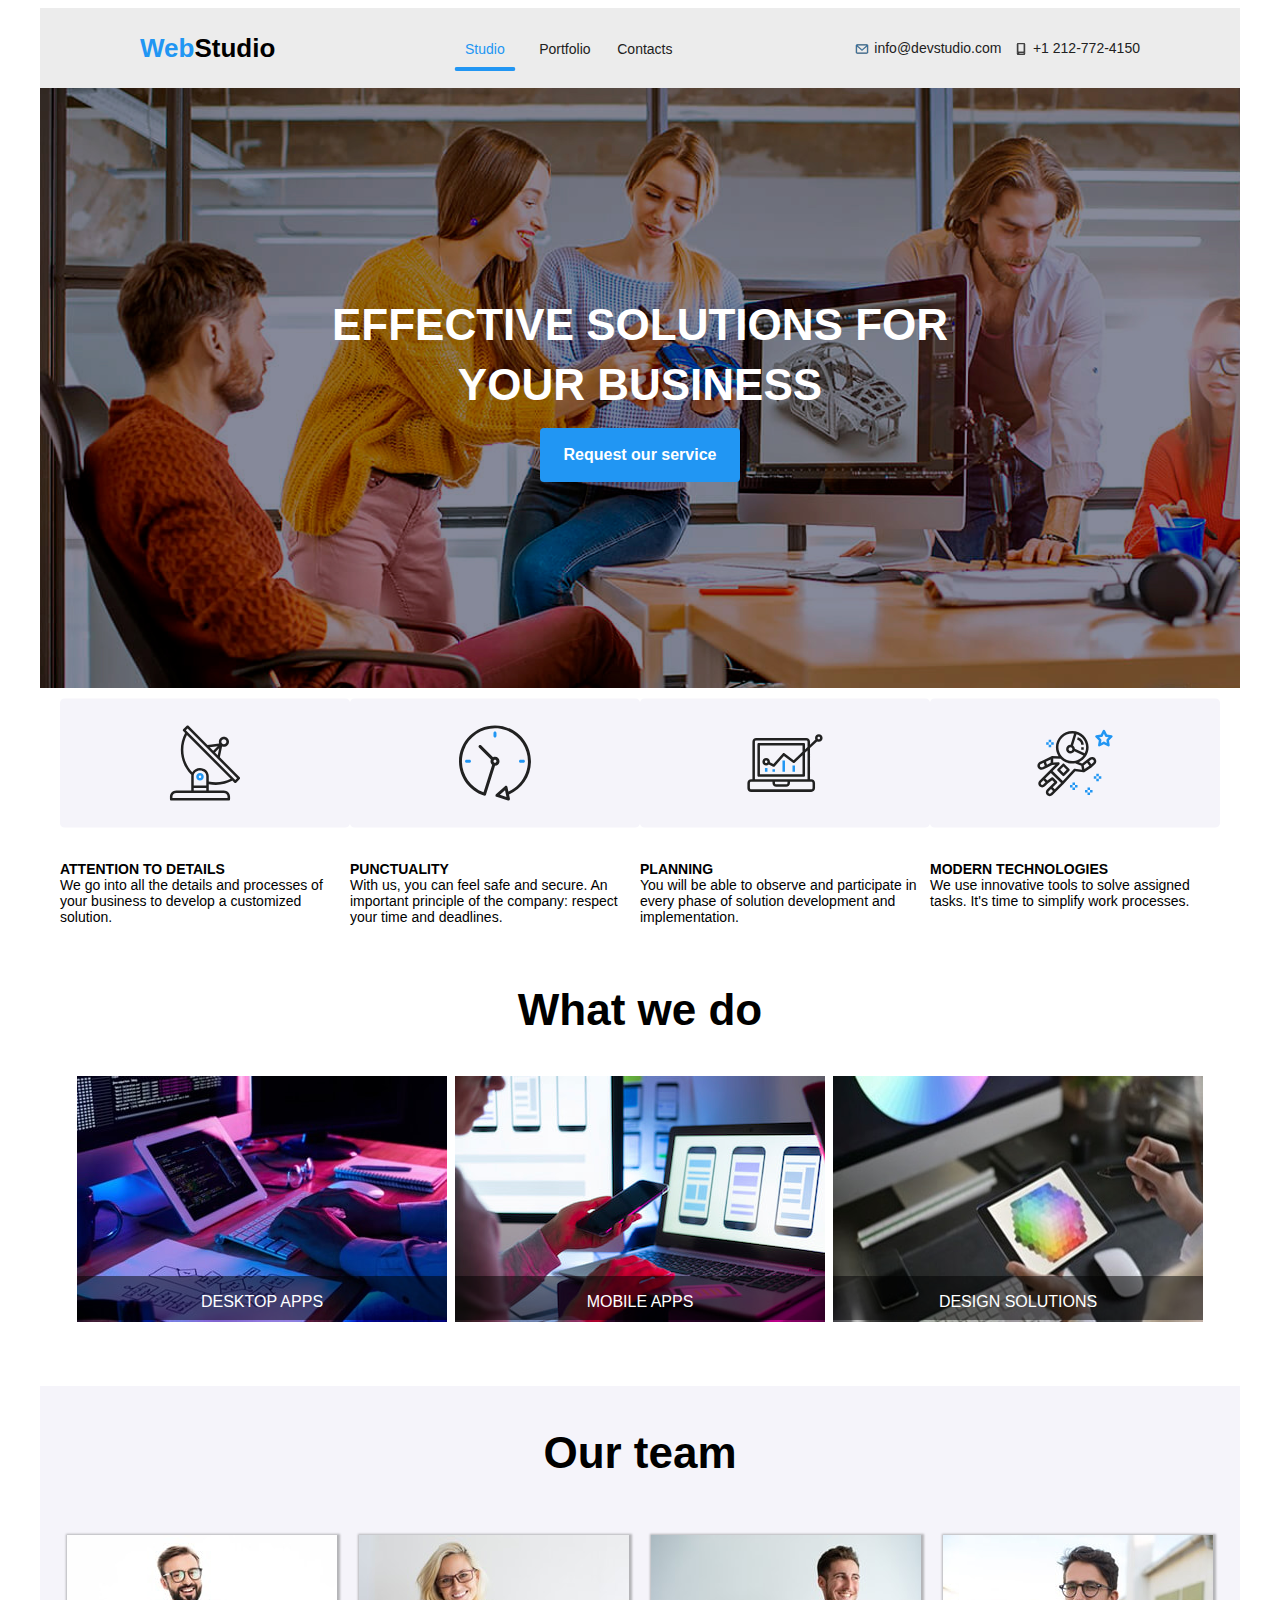
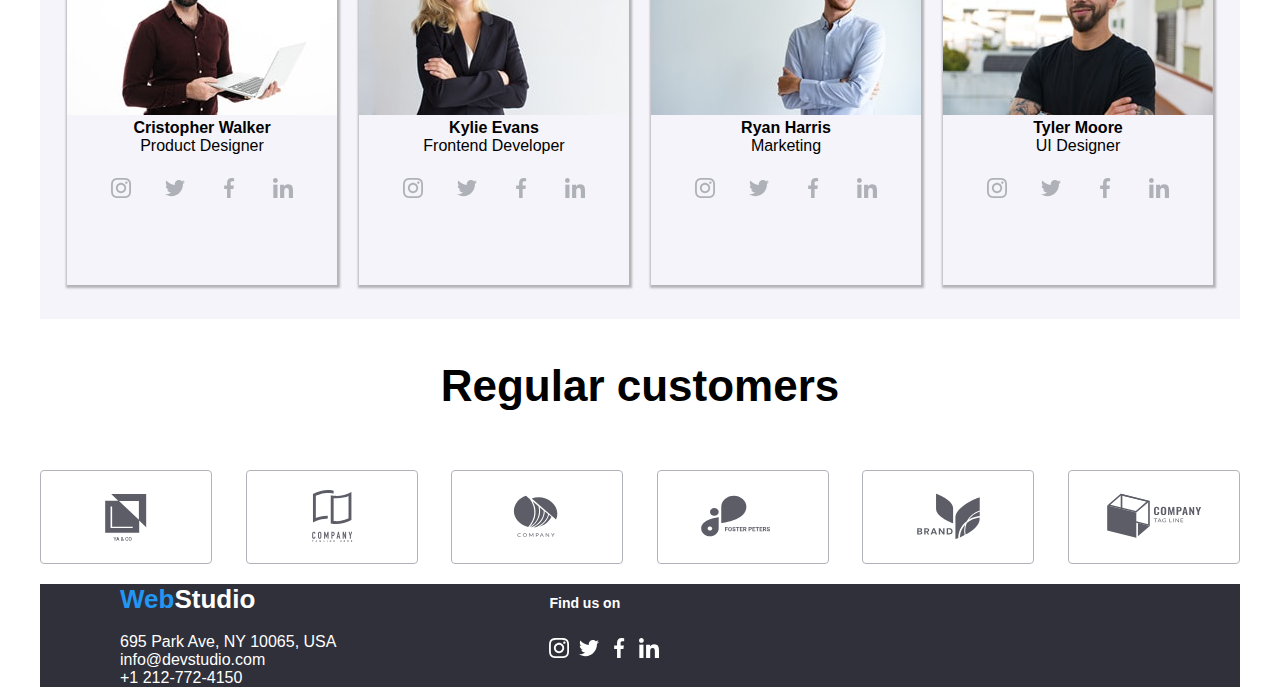
<file: index.html>
<!DOCTYPE html>
<html lang="en">
    <head>
        <meta charset="UTF-8">
        <meta name="viewport" content="width=device-width, initial-scale=1.0">
        <link rel="stylesheet" href="./css/styles.css">
        <title>Modul 1, Lectia 1</title>
    </head>
    <body class="container">
        <!-- header section -->
        <header>
            <div>
                <div class="top-menu">
                    <div class="top-menu__webstudio"><span style="color: #2196f3;">Web</span>Studio</div>
                    <div style="margin-top: 36px;">
                        <nav>
                            <div class="header__row-cells">
                                <div class="header__column-cells">
                                    <span class="header__static_text header__cell">Studio</span>
                                    <div  class="header__cell" style="padding-top: 10px;">
                                        <svg class="header__line_static">
                                            <use href="./images/icons.svg#line_sprite" />
                                        </svg>
                                    </div>
                                </div>
                                <div class="header__column-cells header__cell">
                                    <a href="./portofoliu.html" class="header__active_text header__cell">Portfolio</a>
                                    <div class="div_active">
                                        <svg class="header__line_static" style="padding-top: 10px;">
                                            <use href="./images/icons.svg#line_sprite" />
                                        </svg>
                                    </div>
                                </div>
                                <div class="header__column-cells header__cell">
                                    <a href="." class="header__active_text">Contacts</a>
                                    <div class="div_active">
                                        <svg class="header__line_static" style="padding-top: 10px;">
                                            <use href="./images/icons.svg#line_sprite" />
                                        </svg>
                                    </div>
                                </div>
                            </div>
                        </nav>
                    </div>
                    <div class="top-menu__contacts">
                        <svg class="email_envelope" id="id_envelope">
                            <use href="./images/icons.svg#envelope" />
                        </svg>
                        &nbsp;<a href="mailto:info@devstudio.com" id="id_mail">info@devstudio.com</a>&nbsp;&nbsp;&nbsp;
                        <svg class="email_envelope" id="id_smartphone">
                            <use href="./images/icons.svg#smartphone" />
                        </svg>
                        &nbsp;<a href="tel:+12127724150" id="id_phone_number">+1 212-772-4150</a>
                    </div>
                </div>
            </div>
        </header>
        <main>
            <div class="container">
                <!-- main button section  -->
                <section class="main_title">
                    <div style="text-align: center;">
                    <h2>EFFECTIVE SOLUTIONS FOR<br>
                        YOUR BUSINESS<br>
                        <button data-modal-open type="button" class="main__button">Request our service</button>
                    </h2>
                    </div>
                </section>

                <!-- presentation section -->
                <section class="index__main__presentation">
                    <div class="index__main__presentation_module">
                        <svg width="290">
                            <use href="./images/icons.svg#antenna" />
                        </svg>
                        <h4>
                            <b>ATTENTION TO DETAILS</b><br>
                            We go into all the details and processes of your business to develop a customized solution.
                        </h4>
                    </div>
                    <div class="index__main__presentation_module">
                        <svg width="290">
                            <use href="./images/icons.svg#clock" />
                        </svg>
                        <h4>
                            <b>PUNCTUALITY</b><br>
                            With us, you can feel safe and secure. An important principle of the company: respect your time and deadlines.
                        </h4>
                    </div>
                    <div class="index__main__presentation_module">
                        <svg width="290">
                            <use href="./images/icons.svg#line_on_monitor" />
                        </svg>
                        <h4>
                            <b>PLANNING</b><br>
                            You will be able to observe and participate in every phase of solution development and implementation.
                        </h4>
                    </div>
                    <div class="index__main__presentation_module">
                        <svg width="290">
                            <use href="./images/icons.svg#astronaut" />
                        </svg>
                        <h4>
                            <b>MODERN TECHNOLOGIES</b><br>
                            We use innovative tools to solve assigned tasks. It's time to simplify work processes.
                        </h4>
                    </div>
                </section>

                <!-- tech images section -->
                <section>
                    <h2 style="text-align: center;">What we do</h2>
                    <ul class="index__main__images__ul">
                        <li style="list-style-type: none; text-align: center;">
                            <img 
                                src="./images/tech_1_w370.jpg"
                                alt="Working on keyboard"
                                width="370"
                            >
                            <div class="index__main__images__text">DESKTOP APPS</div>
                        </li>
                        <li style="list-style-type: none; text-align: center;">
                            <img 
                                src="./images/tech_2_w370.jpg"
                                alt="Mobile style on display"
                                width="370"
                            >
                            <div class="index__main__images__text">MOBILE APPS</div>
                        </li>
                        <li  style="list-style-type: none; text-align: center;">
                            <img 
                                src="./images/tech_3_w370.jpg"
                                alt="Color selection"
                                width="370"
                            >
                            <div class="index__main__images__text">DESIGN SOLUTIONS</div>
                        </li>
                    </ul>
                </section>

                <!-- team section -->
                <section class="index__main__team">
                    <div><h2 style="text-align: center;">Our team</h2></div>
                    <ul class="index__main__team__ul">
                        <li style="list-style-type: none;" class="index__main__team__ul__li">
                            <img 
                                src="./images/face_1_cristopher_walker_w270.jpg"
                                alt="Cristopher Walker"
                                width="270"
                            ><br>
                            <div style="text-align: center;">
                                <b>Cristopher Walker</b><br>
                                Product Designer
                            </div>
                            <div class="index__social-bar">
                                <div class="index__social-box">
                                    <svg class="index__social-network">
                                        <use href="./images/icons.svg#instagram" />
                                    </svg>
                                </div>
                                <div class="index__social-box">
                                    <svg class="index__social-network">
                                        <use href="./images/icons.svg#twitter" />
                                    </svg>
                                </div>
                                <div class="index__social-box">
                                    <svg class="index__social-network">
                                        <use href="./images/icons.svg#facebook" />
                                    </svg>
                                </div>
                                <div class="index__social-box">
                                    <svg class="index__social-network">
                                        <use href="./images/icons.svg#linkedin" />
                                    </svg>
                                </div>
                            </div>
                        </li>
                        <li style="list-style-type: none;" class="index__main__team__ul__li">
                            <img 
                                src="./images/face_2_kylie_evans_w270.jpg"
                                alt="Kylie Evans"
                                width="270"
                            ><br>
                            <div style="text-align: center;">
                                <b>Kylie Evans</b><br>
                                Frontend Developer
                            </div>
                            <div class="index__social-bar">
                                <div class="index__social-box">
                                    <svg class="index__social-network">
                                        <use href="./images/icons.svg#instagram" />
                                    </svg>
                                </div>
                                <div class="index__social-box">
                                    <svg class="index__social-network">
                                        <use href="./images/icons.svg#twitter" />
                                    </svg>
                                </div>
                                <div class="index__social-box">
                                    <svg class="index__social-network">
                                        <use href="./images/icons.svg#facebook" />
                                    </svg>
                                </div>
                                <div class="index__social-box">
                                    <svg class="index__social-network">
                                        <use href="./images/icons.svg#linkedin" />
                                    </svg>
                                </div>
                            </div>
                        </li>
                        <li style="list-style-type: none;" class="index__main__team__ul__li">
                            <img 
                                src="./images/face_3_ryan_harris_w270.jpg"
                                alt="Ryan Harris"
                                width="270"
                            ><br>
                            <div style="text-align: center;">
                                <b>Ryan Harris</b><br>
                                Marketing
                            </div>
                            <div class="index__social-bar">
                                <div class="index__social-box">
                                    <svg class="index__social-network">
                                        <use href="./images/icons.svg#instagram" />
                                    </svg>
                                </div>
                                <div class="index__social-box">
                                    <svg class="index__social-network">
                                        <use href="./images/icons.svg#twitter" />
                                    </svg>
                                </div>
                                <div class="index__social-box">
                                    <svg class="index__social-network">
                                        <use href="./images/icons.svg#facebook" />
                                    </svg>
                                </div>
                                <div class="index__social-box">
                                    <svg class="index__social-network">
                                        <use href="./images/icons.svg#linkedin" />
                                    </svg>
                                </div>
                            </div>
                        </li>
                        <li style="list-style-type: none;" class="index__main__team__ul__li">
                            <img 
                                src="./images/face_4_tyler_moore_w270.jpg"
                                alt="Tyler Moore"
                                width="270"
                            ><br>
                            <div style="text-align: center;">
                                <b>Tyler Moore</b><br>
                                UI Designer
                            </div>
                            <div class="index__social-bar">
                                <div class="index__social-box">
                                    <svg class="index__social-network">
                                        <use href="./images/icons.svg#instagram" />
                                    </svg>
                                </div>
                                <div class="index__social-box">
                                    <svg class="index__social-network">
                                        <use href="./images/icons.svg#twitter" />
                                    </svg>
                                </div>
                                <div class="index__social-box">
                                    <svg class="index__social-network">
                                        <use href="./images/icons.svg#facebook" />
                                    </svg>
                                </div>
                                <div class="index__social-box">
                                    <svg class="index__social-network">
                                        <use href="./images/icons.svg#linkedin" />
                                    </svg>
                                </div>
                            </div>
                        </li>
                    </ul>
                </section>
                <!-- customers section -->
                <section>
                    <div style="width: 100%;">
                        <h2 style="text-align: center;">Regular customers</h2><br>
                    </div>
                    <div class="index__main__customers-icons">
                        <svg class="index__main__customer-icon">
                            <use href="./images/icons.svg#logo-index-client-1" />
                        </svg>
                        <svg class="index__main__customer-icon">
                            <use href="./images/icons.svg#logo-index-client-2" />
                        </svg>
                        <svg class="index__main__customer-icon">
                            <use href="./images/icons.svg#logo-index-client-3" />
                        </svg>
                        <svg class="index__main__customer-icon">
                            <use href="./images/icons.svg#logo-index-client-4" />
                        </svg>
                        <svg class="index__main__customer-icon">
                            <use href="./images/icons.svg#logo-index-client-5" />
                        </svg>
                        <svg class="index__main__customer-icon">
                            <use href="./images/icons.svg#logo-index-client-6" />
                        </svg>
                        
                    </div>
                </section>
            </div>
        </main>
        <!-- footer section -->
        <footer>
            <div class="index__footer">
                <div>
                    <div class="top-menu__webstudio"><span style="color: #2196f3;">Web</span>Studio</div><br>
                    695 Park Ave, NY 10065, USA<br>
                    info@devstudio.com<br>
                    +1 212-772-4150
                </div>
                <div class="top-menu__webstudio">
                    <span style="font-size: 14px; line-height: 16.41px; padding-bottom: 22px;">Find us on</span>
                    <div class="index__social-bar">
                        <div class="index__social-box-bis">
                            <svg class="index__social-network">
                                <use href="./images/icons.svg#instagram-white" />
                            </svg>
                        </div>
                        <div class="index__social-box-bis">
                            <svg class="index__social-network">
                                <use href="./images/icons.svg#twitter-white" />
                            </svg>
                        </div>
                        <div class="index__social-box-bis">
                            <svg class="index__social-network">
                                <use href="./images/icons.svg#facebook-white" />
                            </svg>
                        </div>
                        <div class="index__social-box-bis">
                            <svg class="index__social-network">
                                <use href="./images/icons.svg#linkedin-white" />
                            </svg>
                        </div>
                    </div>

                </div>
            </div>
        </footer>
        <div data-modal class="is-hidden">
            <div data-modal-content>
                <form name="user-information" class="index__user-information">
                    
                    <div style="font-size: 20px; align-self: center; margin-top: 30px;"> 
                        Leave your information and we'll call you back
                    </div>
                    <div class="index__user-information__input-module">
                        <div>
                            <label for="text">Name:</label>
                        </div>                    
                        <div class="index__user-information__input-block">
                            <svg height="32px" width="32px">
                                <use href="./images/icons.svg#person" />
                            </svg>
                            <input class="index__user-information__input-text" type="text" name="name" id="name"  required />
                        </div>
                    </div>
                    <div class="index__user-information__input-module">
                        <div>
                            <label for="phone">Telephone:</label>
                        </div>                    
                        <div class="index__user-information__input-block">
                            <svg height="32px" width="32px">
                                <use href="./images/icons.svg#phone_receiver" />
                            </svg>
                            <input class="index__user-information__input-text" type="tel" name="phone" id="phone" required />
                        </div>
                    </div>
                    <div class="index__user-information__input-module">
                        <div>
                            <label for="email">E-mail:</label>
                        </div>
                        <div class="index__user-information__input-block">
                            <svg height="32px" width="32px">
                                <use href="./images/icons.svg#email_black" />
                            </svg>
                            <input class="index__user-information__input-text" type="email" name="email" id="email" required />
                        </div>
                    </div>
                    <div class="index__user-information__comments-module">
                        <div>
                            <label for="comments">Comments:</label>
                        </div>
                        <div class="index__user-information__input-block">
                            <textarea class="index__user-information__comments-text" rows="4" name="comments" id="comments"></textarea>
                        </div>
                    </div>
                    <label class="modal-form__position modal-form__checked">
                        <input type="checkbox" name="agree" value="agree" class="modal-form__input"/>
                        <span class="replace-checkbox modal-checkbox__position">
                           <svg>
                                <use href="./images/icons.svg#checkbox_open"></use>
                            </svg>
                        </span>
                        I agree with the letter and accept the
                        <a href="#" class="condition">Terms and Conditions</a>
                    </label>
                <button data-modal-close type="button" style="align-self: center;">X</button>
            </div>
        </div>
        <script src="./js/modal.js"></script>
    </body>
</html>
</file>
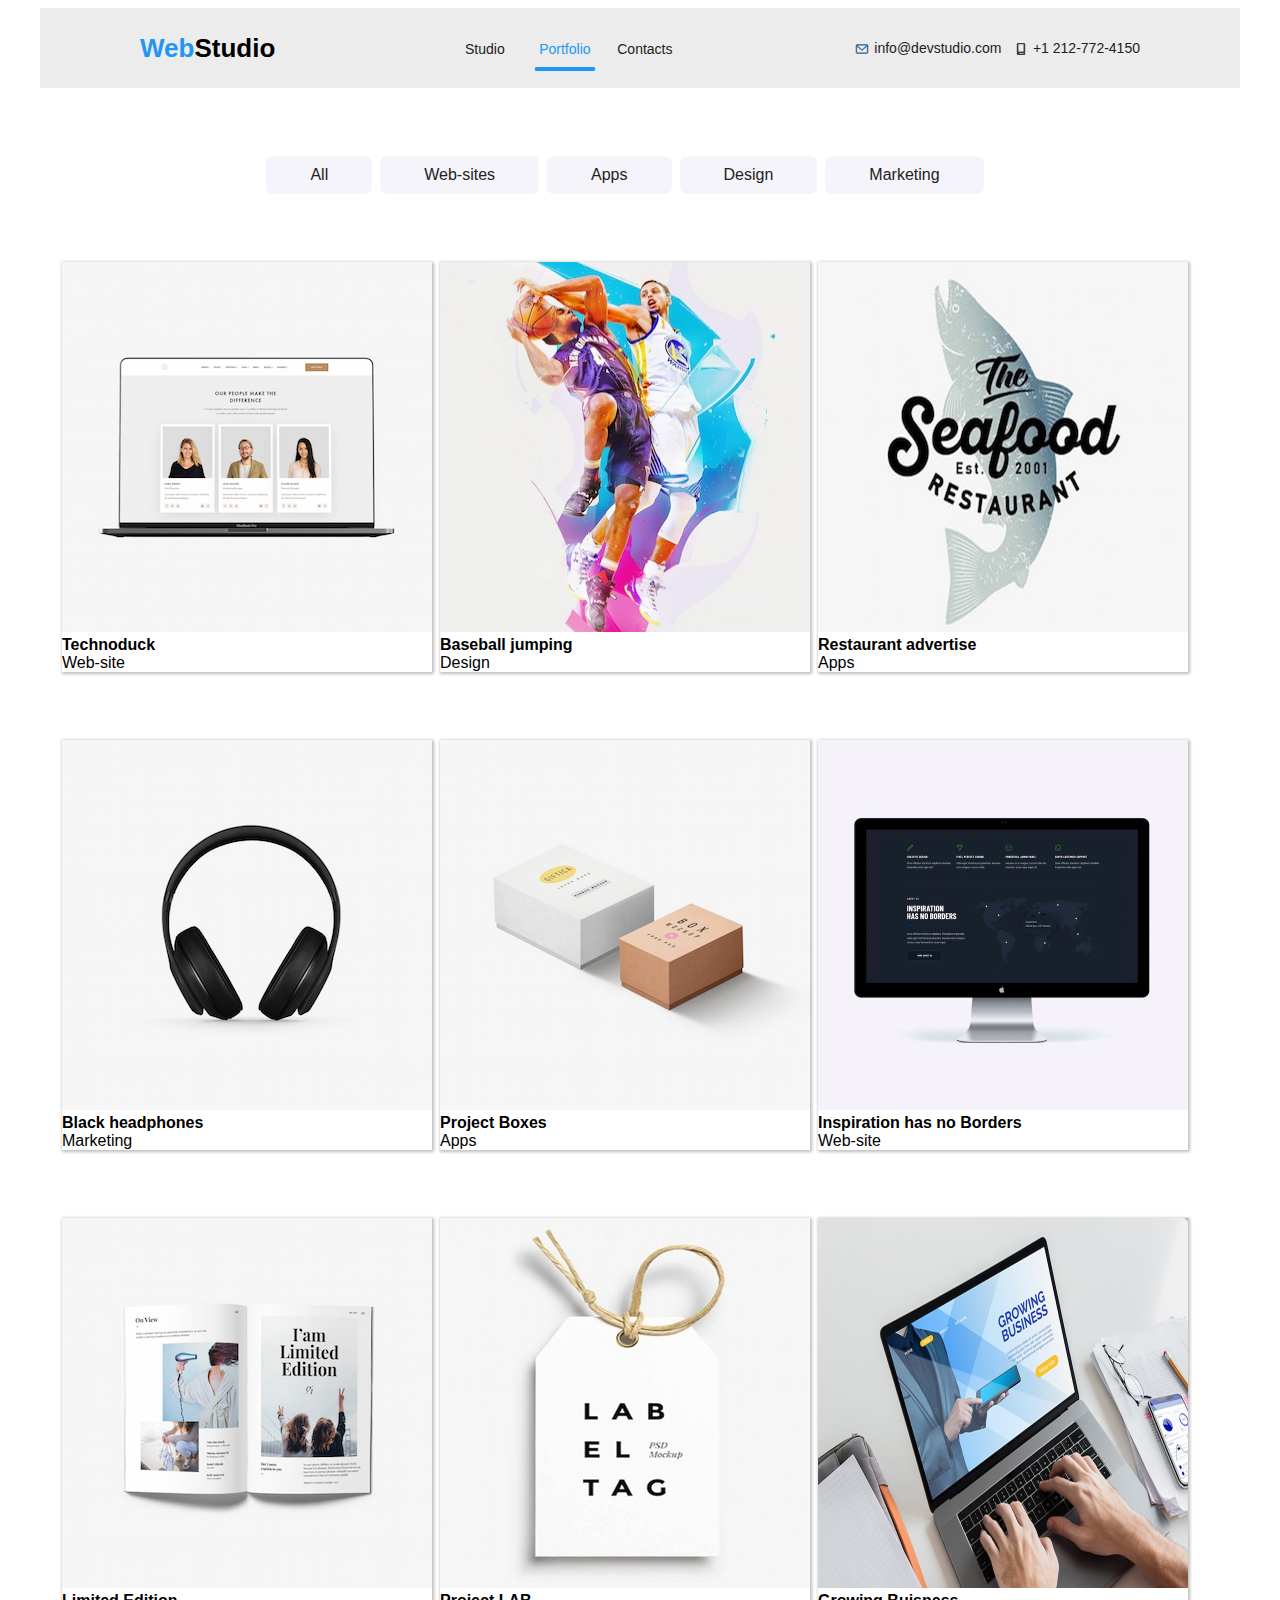
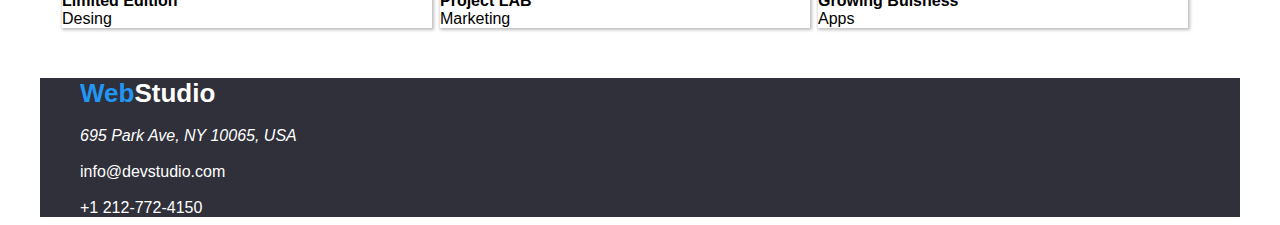
<file: portofoliu.html>
<!DOCTYPE html>
<html lang="en">
    <head>
        <meta charset="UTF-8">
        <meta name="viewport" content="width=device-width, initial-scale=1.0">
        <link rel="stylesheet" href="./css/styles.css">
        <title>Portofolio</title>
    </head>
    <body>
        <!-- header section -->
        <header>
            <div>
                <div class="top-menu">
                    <div class="top-menu__webstudio"><span style="color: #2196f3;">Web</span>Studio</div>
                    <div style="margin-top: 36px;">
                        <nav>
                            <div class="header__row-cells">
                                <div class="header__column-cells header__cell">
                                    <a href="./index.html" class="header__active_text">Studio</a>
                                    <div class="div_active">
                                        <svg class="header__line_static" style="padding-top: 10px;">
                                            <use href="./images/icons.svg#line_sprite" />
                                        </svg>
                                    </div>
                                </div>
                                <div class="header__column-cells">
                                    <span class="header__static_text header__cell">Portfolio</span>
                                    <div  class="header__cell" style="padding-top: 10px;">
                                        <svg class="header__line_static">
                                            <use href="./images/icons.svg#line_sprite" />
                                        </svg>
                                    </div>
                                </div>
                                <div class="header__column-cells header__cell">
                                    <a href="." class="header__active_text">Contacts</a>
                                    <div class="div_active">
                                        <svg class="header__line_static" style="padding-top: 10px;">
                                            <use href="./images/icons.svg#line_sprite" />
                                        </svg>
                                    </div>
                                </div>
                            </div>
                        </nav>
                    </div>
                    <div class="top-menu__contacts">
                        <svg class="email_envelope" id="id_envelope">
                            <use href="./images/icons.svg#envelope" />
                        </svg>
                        &nbsp;<a href="mailto:info@devstudio.com" id="id_mail">info@devstudio.com</a>&nbsp;&nbsp;&nbsp;
                        <svg class="email_envelope" id="id_smartphone">
                            <use href="./images/icons.svg#smartphone" />
                        </svg>
                        &nbsp;<a href="tel:+12127724150" id="id_phone_number">+1 212-772-4150</a>
                    </div>
                </div>
            </div>
        </header>
        <main>
            <div class="container">
                <div class="portfolio__main__top_buttons"> 
                    <button type="button" class="portfolio__main__top_button">All</button>
                    <button type="button" class="portfolio__main__top_button">Web-sites</button>
                    <button type="button" class="portfolio__main__top_button">Apps</button>
                    <button type="button" class="portfolio__main__top_button">Design</button>
                    <button type="button" class="portfolio__main__top_button">Marketing</button>
                </div>
                <div class="portfolio__main__images_column">
                    <div class="portfolio__main__images">
                        <div class="portfolio__main_image">
                            <div>
                                <img 
                                    src="./images/page2/img-1-1-370px.jpg"
                                    alt="Three portraits on screen"
                                    width="370"
                                >
                            </div>
                            <div class="portfolio__main_image_over">
                            </div>
                            <div>
                                <b>Technoduck</b><br>
                                Web-site
                            </div>
                        </div>
                        <div class="portfolio__main_image">
                            <div>
                                <img 
                                    src="./images/page2/img-1-2-370px.jpg"
                                    alt="Poster New Orlean vs Golden Star"
                                    width="370"
                                >
                            </div>
                            <div class="portfolio__main_image_over">
                            </div>
                            <div>
                                <b>Baseball jumping</b><br>
                                Design
                            </div>
                        </div>

                        <div class="portfolio__main_image">
                            <div>
                                <img 
                                    src="./images/page2/img-1-3-370px.jpg"
                                    alt="Seafood Restaurant"
                                    width="370"
                                >
                            </div>
                            <div class="portfolio__main_image_over">
                            </div>                            
                            <div>
                                <b>Restaurant advertise</b><br>
                                Apps
                            </div>
                        </div>
                    </div>
                    <div class="portfolio__main__images">
                        <div class="portfolio__main_image">
                            <img 
                                src="./images/page2/img-2-1-370px.jpg"
                                alt="Headcu"
                                width="370"
                            ><br>
                            <b>Black headphones</b><br>
                            Marketing
                            <div class="portfolio__main_image_over">
                            </div>
                        </div>
                        <div class="portfolio__main_image">
                            <img 
                                src="./images/page2/img-2-2-370px.jpg"
                                alt="Two Boxes"
                                width="370"
                            ><br>
                            <b>Project Boxes</b><br>
                            Apps
                            <div class="portfolio__main_image_over">
                            </div>
                        </div>
                        <div class="portfolio__main_image">
                            <img 
                                src="./images/page2/img-2-3-740px.jpg"
                                alt="Display"
                                width="370"
                            ><br>
                            <b>Inspiration has no Borders</b><br>
                            Web-site
                            <div class="portfolio__main_image_over">
                            </div>
                        </div>
                    </div>
                    <div class="portfolio__main__images">
                        <div class="portfolio__main_image">
                            <img 
                                src="./images/page2/img-3-1-370px.jpg"
                                alt="An open book"
                                width="370"
                            ><br>
                            <b>Limited Edition</b><br>
                            Desing
                            <div class="portfolio__main_image_over">
                            </div>
                        </div>
                        <div class="portfolio__main_image">
                            <img 
                                src="./images/page2/img-3-2-370px.jpg"
                                alt="Logo on wall"
                                width="370"
                            ><br>
                            <b>Project LAB</b><br>
                            Marketing
                            <div class="portfolio__main_image_over">
                            </div>
                        </div>
                        <div class="portfolio__main_image">
                            <img 
                                src="./images/page2/img-3-3-740px.jpg"
                                alt="Open laptop"
                                width="370"
                            ><br>
                            <b>Growing Buisness</b><br>
                            Apps
                            <div class="portfolio__main_image_over">
                            </div>
                        </div>
                    </div>
                </div>
            </div>
        </main>
        <!-- footer section -->
        <footer class="bottom-menu">
            <div class="container">
                <div style="padding-left: 40px;">
                    <div class="top-menu__webstudio"><span style="color: #2196f3;">Web</span><span style="color: #ffffff;">Studio</span></div><br>
                    <address style="color: #ffffff;">695 Park Ave, NY 10065, USA</address><br>
                    <div>
                        <a style="color: #ffffff;" href="mailto:info@devstudio.com">info@devstudio.com</a>
                    </div><br>
                    <div>
                        <a style="color: #ffffff;" href="tel:+12127724150">+1 212-772-4150</a>
                    </div>
                </div>
            </div>
        </footer>
    </body>
</html>
</file>
<file: css/styles.css>
:root {
  --body-font: 'Roboto', sans-serif;
  --body-font-size: "14px";    
  
  --color-active: #2196f3;
  --color-not_active: #212121;
}

html {
  display: flex;
  justify-content: center;
}

body {
  font-family: var(--body-font);
  display: flex;
  flex-direction: column;
}

h2 {
  font-size: 44px;
  font-weight: 900;
  line-height: 60px;
}

h4 {
  font-size: 14px;
  font-weight: normal;
  align-content: center;
}
a:link {
  text-decoration: none;
}
a:visited {
  text-decoration: none;
}
a:hover{
    text-decoration: none;
}
:active {
  text-decoration: none;
}

header {
  background-color: #ececec;
}

.container {
  width: 1200px;
  display: flex;
  justify-content: center;
  flex-direction: column;
}

.main_title {
  width: 1200px;
  height: 600px;
  color: white;
  background-image: url("../images/back-image-index.png");
  background-size: auto;
  display: flex;
  justify-content: center;
  align-items: center;
}

.index__main__presentation {
  width: 1200px;
  display: flex;
  justify-content: center;
}

.index__main__presentation_module {
  width: 290px;
  margin-left: 0px;
  margin-right: 0px;
  flex-shrink: 0;
}

.index__main__images__ul {
  padding: 0px;
  width: 1200px;
  display:flex;
  justify-content: center;
  gap: 8px;
  z-index: 0;
}

.index__main__images__text {
  font-size: var(--body-font);
  padding-top: 17px;
  color: white;
  background-color: rgb(0, 0, 0, 0.5);
  transform: translate(0, -50px);
  height: 27px;
}

.index__main__team {
  background-color: #f5f4fa;
  display: flex;
  flex-direction: column;
}

.index__main__team__ul {
  width: 1200px;
  height: 368px;
  padding: 0px;
  display:flex;
  justify-content: center;
  gap: 22px;
}

.index__main__team__ul__li {
  text-align: center;
  border-width: 2px;
  width: 270px;
  height: 350px;
  box-shadow: 1px 1px 2px 2px #b4b4b8;
}

.index__main__customers {
  width: 270px;
  height: 251px;
  background-color: white;
  margin-left: 0px;
  margin-right: 0px;
  text-align: center;
  flex-shrink: 0;
}

.index__main__customers-icons {
  display: flex;
  justify-content: space-between;
  margin-bottom: 20px;
}

.index__main__customer-icon {
  filter: invert(78%) sepia(9%) saturate(161%) hue-rotate(189deg) brightness(90%) contrast(94%);
  width: 170px;
  height: 92px;
  border:1px solid black;
  border-radius: 4px;
  cursor: pointer;
}
.index__main__customer-icon:hover {
  filter: invert(49%) sepia(13%) saturate(3109%) hue-rotate(165deg) brightness(104%) contrast(97%);
  width: 170px;
  height: 92px;
  transition-property: filter;
  border-radius: 4px;
  cursor: pointer;
}

.top-menu {
  display: flex;
  align-items: center;
  justify-content: space-between;
  vertical-align: middle;
  padding-left: 100px;
  padding-right: 100px;
  height: 80px;
  background-color: #ececec;
}

.index__social-bar {
  margin-top: 11px;
  display: flex;
  justify-content: center;
  gap: 10px;
}

.index__social-network {
  width: 20px;
  height: 20px;
  padding-top: 12px;
  cursor: pointer;
}
/* .index__social-network:hover {
  stroke: #ffffff;
  fill: #ffffff;
} */
.index__social-box {
  width: 44px;
  height: 44px;
  text-align: center;
  border-color: #212121;
  background-color: #f5f4fa;
  transition-property: background-color;
  transition-duration: 250ms;
  transition-timing-function: cubic-bezier(0.4, 0, 0.2, 1);
  border-width: 2px;
  cursor: pointer;
}
.index__social-box:hover {
  background-color:#2196f3;
  color: white;
  transition-property: background-color;
  transition-duration: 250ms;
  transition-timing-function: cubic-bezier(0.4, 0, 0.2, 1);
}
.index__social-box:h
.index__social-box-bis {
  width: 44px;
  height: 44px;
  text-align: center;
  border-radius: 22px;
  background-color: #4c4d5e;
}
.index__social-box-bis:hover {
  background-color:#2196f3;
  color: white;
}
.bottom-menu {
  color: #2f303a;
  background-color: #2f303a;
}

.top-menu__links {
  display: inline-flexbox;
  gap: 108px;
  align-items: center;
  justify-content: space-between;
}

.top-menu__webstudio {
  font: Raleway;
  font-weight: 700;
  font-size: 26px;
}

.top-menu__contacts {
  display: flex;
  font-size: 14px;
}
.top-menu__contacts a {
  color: #212121;
}
.top-menu__contacts a:hover {
  color: var(--color-active);
}
.top-menu__contacts svg {
  stroke: #212121;
}
.top-menu__contacts:has(#id_mail:hover) #id_envelope {
  stroke: var(--color-active);
}
.top-menu__contacts:has(#id_phone_number:hover) #id_smartphone {
  stroke: var(--color-active);
}

.main__button {
  width: 161;
  height: 30;
  font-weight: 700;
  font-size: 16px;
  line-height: 30px;
  background-color: var(--color-active);
  color: #ffffff;
  padding: 12px 24px;
  border: 0px solid;
  border-radius: 4px;
  cursor: pointer;
  /* box-shadow: -1px -1px 2px 2px #191919; */
}

.email_envelope {
  width: 16px;;
  height: 12px;
  vertical-align: middle;
  padding-top: 3px;
  stroke: black;
}
.email_envelope:hover {
  stroke: var(--color-active);
}

.antenna {
  width: 280;
  /* height: 120; */
}

.portfolio__main__top_button {
  color: #212121;
  background-color: #f5f4fa;
  box-shadow: 0px 0px #bebebe;
  border-radius: 7px;
  border: none;
  font-size: 16px;
  font-weight: 500;
  height: 38px;
  text-align: center;
  padding-left: 44px;
  padding-right: 44px;
  transition-property: box-shadow;
  transition-duration: 250ms;
  transition-timing-function: cubic-bezier(0.4, 0, 0.2, 1);
}
.portfolio__main__top_button:hover {
  box-shadow: 1px 1px 3px 1px #bebebe;
  cursor: pointer;
  transition-property: box-shadow;
  transition-duration: 250ms;
}
.portfolio__main__top_button:focus {
  background-color:  var(--color-active);
  color: white;   
  box-shadow: -1px -1px 3px 1px #bebebe; 
  transition-property: box-shadow;
  transition-duration: 250ms;
  transition-timing-function: cubic-bezier(0.4, 0, 0.2, 1);
}

.portfolio__main__top_buttons {
  width: 1170px;
  display:flex;
  justify-content: center;
  gap: 8px;
  padding-top: 68px;
}

.portfolio__main__images {
  width: 1170px;
  display: flex;
  justify-content: center;
  gap: 8px;
  padding-top: 68px;
}

.portfolio__main_image {
  box-shadow: 1px 1px 3px 1px #bebebe;
  position: relative;
}

.portfolio__main_image_over {
  position: absolute;
  top: 90%;
  left: 0;
  width: 100%;
  height: 0%;
  background-color: rgba(0,0,255,0.5);
  transition-property: height, top;
  transition-duration: 250ms;
  transition-timing-function: cubic-bezier(0.4, 0, 0.2, 1);
}

.portfolio__main_image:hover .portfolio__main_image_over {
  height: 90%;
  top: 0%;
  transition-property: height, top;
  transition-duration: 250ms;
  transition-timing-function: cubic-bezier(0.4, 0, 0.2, 1);
}

.portfolio__main__images_column {
  display: flex;
  flex-direction: column;
  padding-bottom: 50px;
}

.header__static_text{
  color: var(--color-active);
  font-size: 14px;
}

.header__active_text{
  color:#212121;
  font-size: 14px;
}
.header__row-cells{
  display:flex;
  height: 50px;
}
.header__column-cells {
  display: flex;
  flex-direction: column;
  width: 80px;
}
.header__cell {
  text-align: center;
}
.header__line_static {
  transform:scaleX(1.05);
  height: 70px;
  width: 58px;
}
.div_active {
  display: none;
}
.header__column-cells:hover > .div_active {
  display: block;
}

.index__footer {
  background-color: #2f303a;
  color: white;
  padding-left: 80px;
  display: flex;
  gap: 213px;
}

.index__user-information {
  font: Roboto;
  font-weight: 400;
  font-size: 12px;
  line-height-step: 14.06px;
  display: flex;
  flex-direction: column;
  justify-content: center;
}
.index__user-information__input-module {
  width: auto;
  height: 58px;
  margin-left: 20px;
  margin-right: 20px;
  margin-top: 10px;
  padding-left: 20px;
  border: 0px solid #212121;
  border-radius: 4px;
  display: flex;
  flex-direction: column;
  justify-content: left;
}
.index__user-information__input-text {
  text-align: left;
  width: 100%;
  height: 36px;
  outline: none;
  border: none;
}
.index__user-information__input-block {
  display: flex; 
  align-items: center; 
  border: 1px solid #b4b4b4;
  border-radius: 4px;
}
.index__user-information__comments-module {
  width: auto;
  height: 109px;
  margin-left: 20px;
  margin-right: 20px;
  margin-top: 10px;
  margin-bottom: 10px;
  padding-left: 20px;
  border: 0px solid #212121;
  border-radius: 4px;
  display: flex;
  flex-direction: column;
  justify-content: left;
}
.index__user-information__comments-text {
  text-align: left;
  width: 100%;
  height: 94px;
  outline: none;
  border: none;
}

/* modal style(s) */
.is-hidden {
  opacity: 0;
  visibility: hidden;
  pointer-events: none;
}
.is-hidden[data-model-content]{
  transform: scale(0,0);
}
[data-modal] {
  height:  100%;
  width: 100%;
  position: fixed;
  top: 0;
  left: 0;
  background-color: rgb(0, 0, 0, 0.5);
}
[data-modal-content] {
  width: 528px; 
  height: 581px;
  /* width: auto;
  height: auto; */
  background-color: white;
  position: absolute;
  top: 15%;
  bottom: 15%;
  left: 15%;
  right: 15%;
  transform: scale(1,1);
  transition-duration: 1s;
}
[data-modal-close]{
  position: absolute;
  right: 10px;
  top: 10px;
}
.modal-checkbox__position {
  position: relative;
  width: 10px;
  height: 10px;
  border: 1px solid black;
  border-radius: 2px;
}
.modal-form__input[type='checkbox']:checked + .replace-checkbox{
  /* display: none; */
  background-color: #2196f3;
  border-color: #2196f3;
}
</file>
